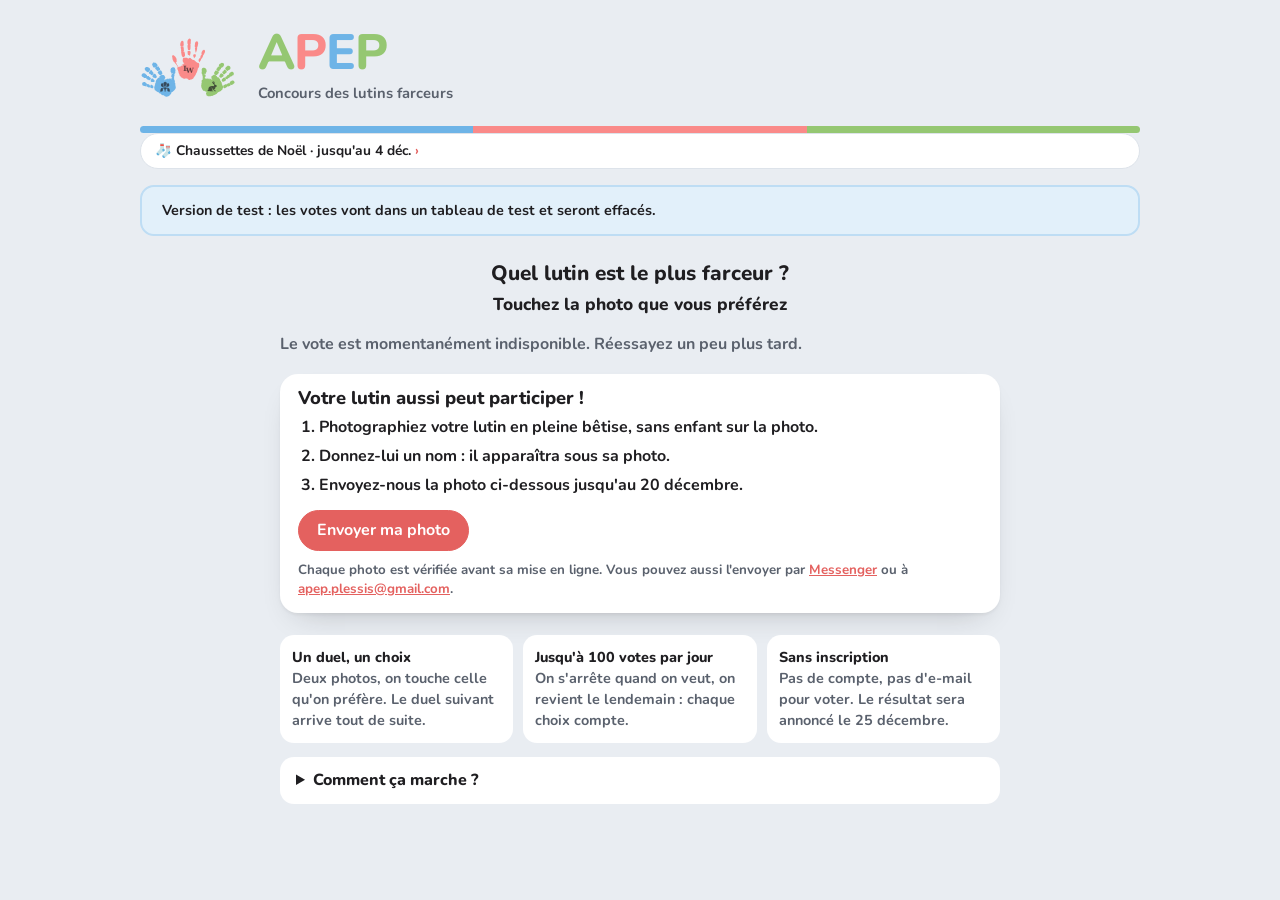
<file: lutins-demo/index.html>
<!doctype html>
<html lang="fr">
<head>
<meta charset="utf-8">
<meta name="robots" content="noindex, nofollow">
<title>Concours des lutins farceurs — APEP</title>
<script>location.replace("../lutins/" + location.hash);</script>
<meta http-equiv="refresh" content="0; url=../lutins/">
</head>
<body><p><a href="../lutins/">Le concours des lutins farceurs a déménagé.</a></p></body>
</html>
</file>
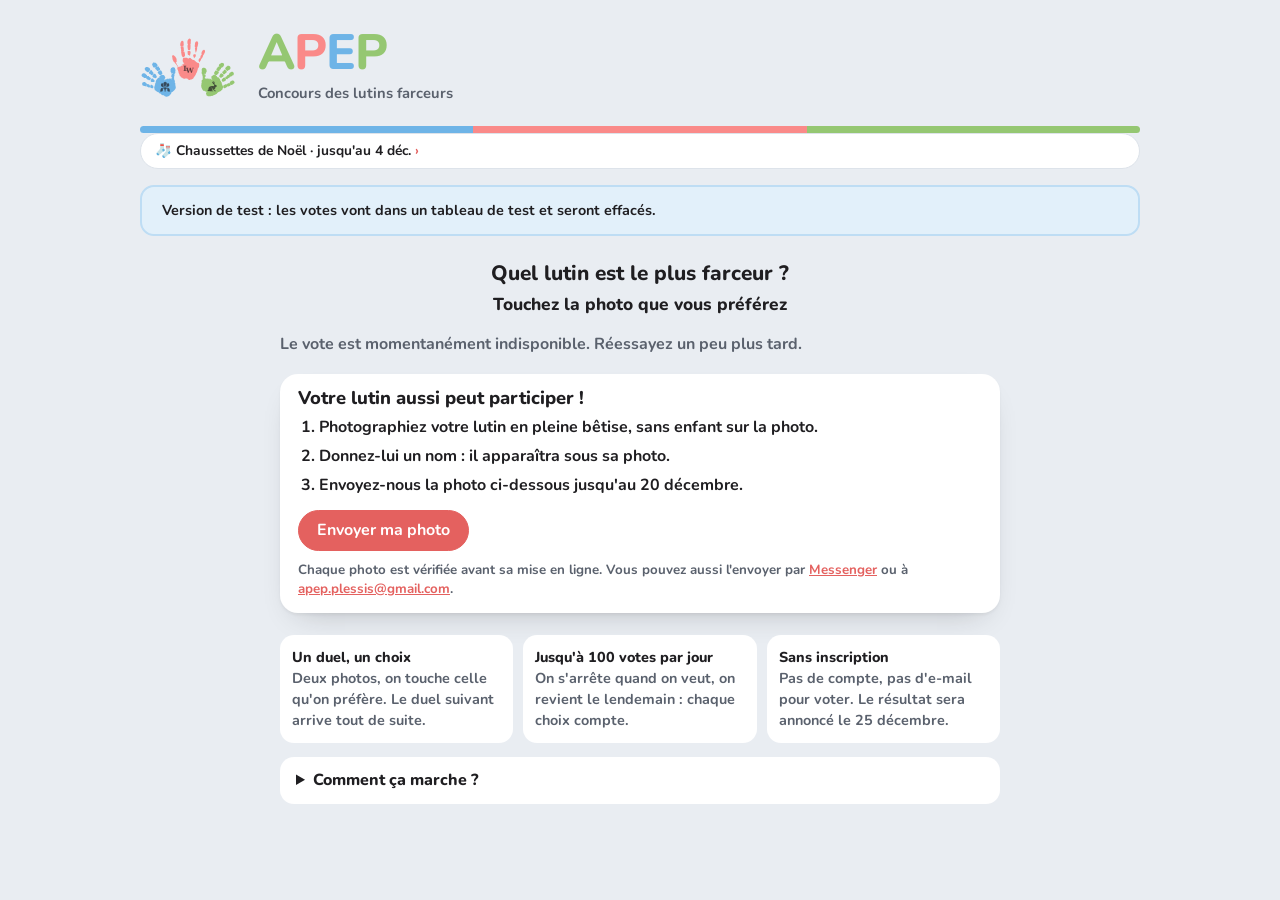
<file: lutins/index.html>
<!doctype html>
<html lang="fr">
<head>
<meta charset="utf-8">
<meta name="viewport" content="width=device-width, initial-scale=1">
<meta name="robots" content="noindex, nofollow">
<title>Concours des lutins farceurs — APEP</title>
<link rel="icon" href="../assets/favicon/favicon.ico" sizes="any">
<link rel="stylesheet" href="../css/app.css">
<style>
.q { text-align: center; font-weight: 800; font-size: 1.3rem; margin: 22px 0 14px; text-wrap: balance; }
.duel { display: grid; grid-template-columns: 1fr auto 1fr; gap: 12px; align-items: center; max-width: 720px; margin: 0 auto; }
.duel[hidden] { display: none; }
.vs { font-weight: 800; color: var(--action); }
.chargement { display: inline-block; width: 1em; height: 1em; margin-right: .5em; vertical-align: -.15em; border-radius: 50%;
  border: 2px solid var(--line); border-top-color: var(--action); animation: tourne .8s linear infinite; }
@keyframes tourne { to { transform: rotate(1turn); } }
.pick { position: relative; display: block; width: 100%; padding: 0; border: 0; border-radius: var(--radius); overflow: hidden;
  background: var(--card); box-shadow: var(--shadow); cursor: pointer; font: inherit; color: inherit; text-align: left;
  transition: transform .18s ease, opacity .25s ease; }
.pick img { display: block; width: 100%; aspect-ratio: 4 / 5; object-fit: cover; }
.pick span { display: block; padding: 9px 12px 11px; font-size: .9rem; line-height: 1.25; min-height: 3.3em; }
.pick:hover { transform: translateY(-3px); }
.pick.win { transform: scale(1.03); }
.pick.win::after { content: "♥"; position: absolute; top: 10px; right: 12px; width: 42px; height: 42px; border-radius: 50%;
  display: grid; place-items: center; background: var(--action); color: #fff; font-size: 1.4rem; }
.pick.lose { opacity: .35; transform: scale(.97); }
.pick:focus-visible, .bar button:focus-visible { outline: 3px solid var(--action); outline-offset: 2px; }
.bar { display: flex; align-items: center; justify-content: space-between; gap: 10px; flex-wrap: wrap; max-width: 720px; margin: 14px auto 0; }
.mine { color: var(--ink-soft); font-variant-numeric: tabular-nums; margin: 0; }
.bar button, .actions button { font: inherit; border-radius: 999px; padding: 8px 14px; cursor: pointer;
  border: 1px solid var(--line); background: var(--card); color: var(--ink); }
.actions input { font: inherit; border-radius: 999px; padding: 8px 14px; border: 1px solid var(--line); background: var(--card); color: var(--ink); }
.actions button.main { background: var(--action); border-color: var(--action); color: #fff; }
.follow { max-width: 720px; margin: 16px auto 0; background: var(--card); border-radius: var(--radius); box-shadow: var(--shadow);
  padding: 14px 16px; text-align: center; }
.follow p { margin: 0 0 8px; }
.follow a { display: inline-block; margin: 4px 6px; color: var(--action); }

.envoi { max-width: 720px; margin: 18px auto 0; background: var(--card); border-radius: var(--radius); box-shadow: var(--shadow); padding: 14px 18px; }
.envoi h2 { margin: 0 0 8px; font-size: 1.15rem; }
.envoi ol { margin: 0; padding-left: 1.3em; }
.envoi li + li { margin-top: 6px; }
.envoi a { color: var(--action); }
.envoi small { display: block; margin-top: 10px; color: var(--ink-soft); }
.depot { display: grid; gap: 10px; margin-top: 12px; }
.depot[hidden] { display: none; }
.envoi .ouvrir { margin-top: 12px; font: inherit; border-radius: 999px; padding: 8px 18px; cursor: pointer;
  border: 1px solid var(--action); background: var(--action); color: #fff; }
.depot button .chargement { border-color: rgba(255, 255, 255, .45); border-top-color: #fff; }
.depot label { display: grid; gap: 4px; font-weight: 700; font-size: .92rem; }
.depot input[type=text], .depot input[type=email], .depot input[type=file], .depot select { font: inherit; font-weight: 400; border-radius: 12px; padding: 8px 12px;
  border: 1px solid var(--line); background: var(--card); color: var(--ink); width: 100%; box-sizing: border-box; }
.depot .case { display: flex; gap: 8px; align-items: flex-start; font-weight: 400; }
.depot .case input { margin-top: .25em; flex: none; }
.depot button { justify-self: start; font: inherit; border-radius: 999px; padding: 8px 18px; cursor: pointer;
  border: 1px solid var(--action); background: var(--action); color: #fff; }
.depot button:disabled { opacity: .6; cursor: wait; }
.depot .piege { position: absolute; left: -9999px; width: 1px; height: 1px; overflow: hidden; }
.enfant { border: 1px solid var(--line); border-radius: 12px; padding: 10px 12px; margin: 0; display: grid; gap: 8px; }
.enfant legend { font-weight: 700; font-size: .92rem; padding: 0 4px; }
.depot button.lien { justify-self: start; background: none; border: 0; padding: 0; color: var(--action); text-decoration: underline; border-radius: 0; }
.depot .aide { margin: 0; font-size: .88rem; color: var(--ink-soft); }
#depot-etat { margin: 0; font-weight: 700; }
#depot-etat.erreur, #ajout-etat.erreur { color: var(--action); }
.merci { margin-top: 12px; border: 2px solid var(--pal); border-radius: 14px; padding: 14px 16px; text-align: center; }
.merci b { display: block; font-size: 1.2rem; margin-bottom: 6px; }
.merci p { margin: 0 0 10px; }
.merci button { font: inherit; border-radius: 999px; padding: 8px 18px; cursor: pointer; border: 1px solid var(--line); background: var(--card); color: var(--ink); }
#depot-etat:empty, #ajout-etat:empty { display: none; }
.howto { max-width: 720px; margin: 22px auto 0; display: grid; grid-template-columns: repeat(3, 1fr); gap: 10px; }
.howto div { background: var(--card); border-radius: 14px; padding: 12px; font-size: .9rem; color: var(--ink-soft); }
.howto b { display: block; color: var(--ink); font-weight: 800; }
.explain { max-width: 720px; margin: 14px auto 0; background: var(--card); border-radius: 14px; padding: 12px 16px; }
.explain summary { cursor: pointer; font-weight: 800; }
.explain ul { margin: 10px 0 2px; padding-left: 1.2em; color: var(--ink-soft); font-size: .92rem; }
.explain li + li { margin-top: 6px; }
.actions { align-items: center; display: flex; gap: 8px; flex-wrap: wrap; margin: 14px 0; }
table { width: 100%; border-collapse: collapse; background: var(--card); border-radius: var(--radius); overflow: hidden; box-shadow: var(--shadow); }
th, td { padding: 8px 10px; text-align: left; font-variant-numeric: tabular-nums; }
th { font-size: .75rem; text-transform: uppercase; letter-spacing: .06em; color: var(--ink-soft); border-bottom: 1px solid var(--line); }
tr + tr td { border-top: 1px solid var(--line-soft); }
td img { width: 44px; height: 55px; object-fit: cover; border-radius: 8px; display: block; }
.num { text-align: right; }
.up { color: var(--pal); } .down { color: var(--action); }
.zone { margin: 22px 0; }
.zone h2 { display: flex; align-items: center; gap: 10px; flex-wrap: wrap; }
.zone h2 button, .carte button { font: inherit; font-size: .9rem; border-radius: 999px; padding: 6px 14px; cursor: pointer;
  border: 1px solid var(--line); background: var(--card); color: var(--ink); }
.attente { display: grid; grid-template-columns: repeat(auto-fill, minmax(240px, 1fr)); gap: 14px; }
.carte { background: var(--card); border-radius: var(--radius); box-shadow: var(--shadow); padding: 12px; display: grid; gap: 8px; align-content: start; }
.carte .vignette { width: 100%; height: 260px; object-fit: contain; background: var(--line-soft); border-radius: 12px; }
.carte input { font: inherit; border-radius: 10px; padding: 6px 10px; border: 1px solid var(--line); background: var(--card); color: var(--ink); width: 100%; box-sizing: border-box; }
.carte small { color: var(--ink-soft); }
.carte .boutons { display: flex; gap: 8px; }
.carte .refus { display: grid; gap: 6px; border-top: 1px solid var(--line-soft); padding-top: 8px; }
.carte select, .carte textarea { font: inherit; border-radius: 10px; padding: 6px 10px; border: 1px solid var(--line); background: var(--card); color: var(--ink); width: 100%; box-sizing: border-box; }
.carte .case { display: flex; gap: 6px; align-items: center; font-weight: 400; }
.carte .case input { width: auto; margin: 0; }
.carte .valider { background: var(--action); border-color: var(--action); color: #fff; }
.ajout { background: var(--card); border-radius: var(--radius); box-shadow: var(--shadow); padding: 14px 18px; max-width: 720px; }
.alertes { background: var(--card); border-left: 4px solid var(--action); border-radius: 14px; padding: 10px 14px; margin: 0 0 14px; }
.alertes ul { margin: 6px 0 0; padding-left: 1.2em; }
@media (max-width: 560px) {
  .duel { grid-template-columns: 1fr 1fr; }
  .vs { display: none; }
  .pick span { font-size: .82rem; }
  .howto { grid-template-columns: 1fr; }
}
@media (prefers-reduced-motion: reduce) { .pick { transition: none; } }
</style>
</head>
<body>
<div class="wrap">

  <header class="masthead">
    <img class="mains" src="../assets/mains/apep.svg" alt="" width="1183" height="756">
    <div>
      <h1><span class="a1">A</span><span class="p1">P</span><span class="e">E</span><span class="p2">P</span></h1>
      <p class="full">Concours des lutins farceurs</p>
    </div>
  </header>

  <div class="ribbon" aria-hidden="true"><i></i><i></i><i></i></div>

  <p class="promo" id="promo" hidden></p>

  <div class="banner">Version de test : les votes vont dans un tableau de test et seront effacés.</div>

  <main>
    <section id="view-voter">
      <p class="q">Quel lutin est le plus farceur ?<br><small>Touchez la photo que vous préférez</small></p>
      <div class="duel" hidden>
        <button type="button" class="pick" id="pick-a"><img alt=""><span></span></button>
        <div class="vs" aria-hidden="true">ou</div>
        <button type="button" class="pick" id="pick-b"><img alt=""><span></span></button>
      </div>
      <div class="bar">
        <p class="mine" id="mine"><span class="chargement" aria-hidden="true"></span>Chargement des photos…</p>
        <button type="button" id="skip" hidden>Je n'arrive pas à choisir</button>
      </div>
      <div class="follow" id="follow" hidden></div>
      <section class="envoi" id="envoi">
        <h2>Votre lutin aussi peut participer !</h2>
        <ol>
          <li>Photographiez votre lutin en pleine bêtise, <b>sans enfant</b> sur la photo.</li>
          <li>Donnez-lui un nom : il apparaîtra sous sa photo.</li>
          <li>Envoyez-nous la photo ci-dessous <b>jusqu'au 20 décembre</b>.</li>
        </ol>
        <button type="button" class="ouvrir" id="depot-ouvrir">Envoyer ma photo</button>
        <form class="depot" id="depot-form" hidden>
          <label>Photo<input type="file" id="depot-photo" accept="image/*" required></label>
          <label>Nom de la photo<input type="text" id="depot-nom" maxlength="60" required></label>
          <p class="aide">Seuls la photo et son nom sont publiés. Le prénom, l'école et la classe de votre enfant, comme votre e-mail, servent uniquement à vérifier que le concours reste réservé aux familles des écoles du Plessis-Belleville et à retrouver le gagnant.</p>
          <div id="enfants"></div>
          <button type="button" class="lien" id="ajout-enfant">+ Ajouter un autre enfant</button>
          <template id="modele-enfant">
            <fieldset class="enfant">
              <legend>Votre enfant</legend>
              <label>Prénom<input type="text" class="prenom" maxlength="40" required></label>
              <label>École<select class="ecole" required>
                <option value="">Choisir…</option><option>Pré au Lièvre</option><option>Les Iris</option><option>Louisette Wattier</option>
              </select></label>
              <label>Classe<select class="niveau" required disabled><option value="">Choisir d'abord l'école</option></select></label>
              <button type="button" class="lien retirer" hidden>Retirer cet enfant</button>
            </fieldset>
          </template>
          <label>Votre e-mail, pour vous confirmer la réception<input type="email" id="depot-email" autocomplete="email" required></label>
          <label class="piege" aria-hidden="true">Site<input type="text" id="depot-piege" tabindex="-1" autocomplete="off"></label>
          <label class="case"><input type="checkbox" id="depot-accord" required>J'accepte que cette photo soit publiée sur ce site et sur les pages Facebook et Instagram de l'APEP.</label>
          <button type="submit" id="depot-bouton">Envoyer ma photo</button>
          <p id="depot-etat" role="status"></p>
        </form>
        <div class="merci" id="depot-merci" hidden tabindex="-1">
          <b>✓ Photo bien reçue !</b>
          <p>Merci ! Nous la vérifions avant de la mettre en ligne. Un e-mail de confirmation part à <span id="depot-adresse"></span>.</p>
          <button type="button" id="depot-autre">Envoyer une autre photo</button>
        </div>
        <small>Chaque photo est vérifiée avant sa mise en ligne. Vous pouvez aussi l'envoyer par <a href="https://m.me/61593023807080">Messenger</a> ou à <a href="mailto:apep.plessis@gmail.com?subject=Concours%20des%20lutins">apep.plessis@gmail.com</a>.</small>
      </section>
      <div class="howto">
        <div><b>Un duel, un choix</b>Deux photos, on touche celle qu'on préfère. Le duel suivant arrive tout de suite.</div>
        <div><b>Jusqu'à 100 votes par jour</b>On s'arrête quand on veut, on revient le lendemain : chaque choix compte.</div>
        <div><b>Sans inscription</b>Pas de compte, pas d'e-mail pour voter. Le résultat sera annoncé le 25 décembre.</div>
      </div>
      <details class="explain">
        <summary>Comment ça marche ?</summary>
        <ul>
          <li>À chaque duel, deux photos de lutins : vous touchez celle que vous préférez.</li>
          <li>La photo choisie gagne des points, et l'autre en perd. Battre une photo déjà bien classée rapporte beaucoup ; battre une photo mal classée, très peu.</li>
          <li>Toutes les photos passent souvent, même celles déposées tard : une photo qui a peu joué sort plus souvent que les autres.</li>
          <li>Une photo que vous venez de voir ne revient pas dans vos deux duels suivants.</li>
          <li>Chaque appareil peut voter 100 fois par jour, pour que chaque famille pèse autant.</li>
          <li>Le classement reste secret jusqu'au résultat, le 25 décembre.</li>
          <li>Aucune donnée personnelle n'est demandée : votre téléphone garde seulement un numéro anonyme, pour compter vos votes.</li>
        </ul>
      </details>
    </section>

    <section id="view-coulisses" hidden>
      <h2>Coulisses</h2>
      <form class="actions" id="cle-form">
        <input type="password" id="cle" placeholder="Clé des coulisses" autocomplete="current-password" required>
        <button type="submit" class="main">Afficher</button>
        <a href="#">Retour au vote</a>
      </form>
      <section class="zone" id="zone-attente" hidden>
        <h2>Photos à valider <button type="button" id="attente-maj">Actualiser</button></h2>
        <p id="attente-etat"></p>
        <div class="attente" id="attente"></div>
      </section>
      <section class="zone" id="zone-ajout" hidden>
        <h2>Ajouter une photo reçue par Messenger ou par mail</h2>
        <form class="depot ajout" id="ajout-form">
          <label>Photo<input type="file" id="ajout-photo" accept="image/*" required></label>
          <label>Nom de la photo<input type="text" id="ajout-nom" maxlength="60" required></label>
          <div id="ajout-enfants"></div>
          <button type="button" class="lien" id="ajout-plus">+ Ajouter un autre enfant</button>
          <label>Reçue par<select id="ajout-canal"><option>Messenger</option><option value="mail">Mail</option></select></label>
          <label>E-mail du parent (facultatif)<input type="email" id="ajout-email"></label>
          <button type="submit" id="ajout-bouton">Mettre en ligne</button>
          <p id="ajout-etat" role="status"></p>
        </form>
      </section>
      <h2 id="titre-classement" hidden>Classement</h2>
      <p id="totaux"></p>
      <div class="alertes" id="alertes" hidden><b>Évolutions anormales aujourd'hui</b><ul id="alertes-liste"></ul></div>
      <table hidden id="table">
        <thead><tr><th>#</th><th></th><th>Photo</th><th class="num">Duels</th><th class="num">Points</th><th class="num">Aujourd'hui</th><th class="num">Habituel</th></tr></thead>
        <tbody id="rows"></tbody>
      </table>
    </section>
  </main>

</div>

<script type="module">
import { promosActives, lignePromo } from "../js/promos.js";

const API = "https://script.google.com/macros/s/AKfycbxUkATP8k3pFilHGCCsqRspuAwKN_lH0t2bJkhBGhqufyYD6cCocR0aj67V3Cq-KZT-/exec";
const FOLLOW_AFTER = 5;
const FIN_DEPOTS = new Date("2026-12-21T00:00:00+01:00");
const FACEBOOK = "https://www.facebook.com/people/APEP-Association-des-Parents-d%C3%89l%C3%A8ve-du-Plessis-Belleville/61593023807080/";
const ENCARTS = [
  { texte: "Merci pour vos votes ! Toutes les photos sont aussi sur nos réseaux.",
    liens: [["Suivre la page Facebook", FACEBOOK], ["Suivre le compte Instagram", "https://www.instagram.com/apep.plessis/"]] },
  { texte: "Toute la vie des trois écoles (réunions, vacances, photos de classe, temps forts) est dans l'agenda de l'APEP, à ajouter à son téléphone.",
    liens: [["Ouvrir l'agenda", "../"]] },
  ...promosActives().map(p => ({ texte: p.texte, liens: [[p.action, p.lien]] })),
];
lignePromo(document.getElementById("promo"));

const $ = id => document.getElementById(id);
const store = {
  get(k) { try { return localStorage.getItem(k); } catch (e) { return null; } },
  set(k, v) { try { localStorage.setItem(k, v); } catch (e) {} },
};
const vid = store.get("lutins-vid") || crypto.randomUUID();
store.set("lutins-vid", vid);
let mine = Number(store.get("lutins-mine")) || 0;

const image = id => `photos/${encodeURIComponent(id)}.webp`;
const pa = $("pick-a"), pb = $("pick-b");
const absentes = new Set();
const absente = id => { absentes.add(id); };
[pa, pb].forEach(btn => btn.querySelector("img").addEventListener("error", e => {
  absente(e.target.dataset.id);
  if (!busy) next();
}));
let current = null, queue = [], shown = [], restant = null, waiting = true, busy = true, seq = 0, applied = 0, sent = 0;

function message(texte) {
  $("view-voter").querySelector(".duel").hidden = true;
  $("skip").hidden = true;
  $("mine").textContent = texte;
}
const failed = () => message("Le vote est momentanément indisponible. Réessayez un peu plus tard.");
function fill(btn, ph) {
  const img = btn.querySelector("img");
  img.dataset.id = ph.id; img.src = image(ph.id); img.alt = ph.titre;
  btn.querySelector("span").textContent = ph.titre;
  btn.classList.remove("win", "lose");
}
function counter() {
  $("mine").innerHTML = (mine === 0 ? "Aucun vote pour l'instant" : `Vous avez voté <b>${mine}</b> fois. Merci !`)
    + (restant !== null && restant <= 10 ? ` Encore ${restant} aujourd'hui.` : "");
  $("follow").hidden = mine < FOLLOW_AFTER;
  if (mine >= FOLLOW_AFTER) encart(ENCARTS[(Math.floor(mine / FOLLOW_AFTER) - 1) % ENCARTS.length]);
}
let encartAffiche = null;
function encart(e) {
  if (e === encartAffiche) return;
  encartAffiche = e;
  const p = document.createElement("p");
  p.textContent = e.texte;
  $("follow").replaceChildren(p, ...e.liens.map(([texte, href]) => Object.assign(document.createElement("a"),
    { textContent: texte, href, ...(href.startsWith("http") ? { target: "_blank", rel: "noopener" } : {}) })));
}
const ids = d => d ? d.paire.map(p => p.id) : [];

function next() {
  if (restant === 0) return message("Vous avez voté autant qu'on peut aujourd'hui. Merci ! Revenez demain.");
  const avant = queue.length;
  queue = queue.filter(d => !ids(d).some(id => absentes.has(id)));
  if (!queue.length) {
    waiting = true; busy = true;
    if (avant) request({ vid, exclure: [...absentes].concat(shown).join(",") });
    return;
  }
  waiting = false;
  current = queue.shift();
  shown = ids(current).concat(shown).slice(0, 4);
  fill(pa, current.paire[0]); fill(pb, current.paire[1]);
  $("view-voter").querySelector(".duel").hidden = false;
  $("skip").hidden = false;
  counter();
  busy = false;
}
function refill(r, n, envoyes) {
  if (n < applied) return;
  applied = n;
  if (r.ferme) return message(r.ferme === "avant"
    ? "Le vote ouvrira dès que les premières photos de lutins seront en ligne. Revenez bientôt !"
    : "Le vote est terminé. Merci pour votre participation ! Résultat le 25 décembre.");
  if (!r.duels && r.restant !== 0) { if (waiting) failed(); return; }
  restant = Math.max(0, r.restant - (sent - envoyes));
  const fresh = (r.duels || []).filter(d => !ids(d).some(id => shown.includes(id)));
  queue = (fresh.length ? fresh : (r.duels || [])).slice(0, restant);
  queue.forEach(d => d.paire.forEach(p => { Object.assign(new Image(), { onerror: () => absente(p.id) }).src = image(p.id); }));
  if (waiting) next();
}
async function call(params, body) {
  const url = API + "?" + new URLSearchParams(params);
  const res = await fetch(url, body ? { method: "POST", body: JSON.stringify(body), keepalive: true } : {});
  return res.json();
}
function request(params, body) {
  const n = ++seq, envoyes = sent;
  return call(params, body).then(r => refill(r, n, envoyes), () => { if (waiting) failed(); });
}
const pause = ms => new Promise(r => setTimeout(r, ms));

async function choose(i) {
  if (busy) return; busy = true;
  const [win, lose] = i === 0 ? [pa, pb] : [pb, pa];
  win.classList.add("win"); lose.classList.add("lose");
  const voted = current;
  const exclure = ids(queue[0]).concat(ids(voted), shown).join(",");
  const n = ++seq, envoyes = ++sent;
  call({}, { jeton: voted.jeton, gagnante: voted.paire[i].id, exclure })
    .then(r => r.erreur ? request({ vid, exclure }) : refill(r, n, envoyes), () => { if (waiting) failed(); });
  mine++; store.set("lutins-mine", mine);
  if (restant) restant--;
  await pause(matchMedia("(prefers-reduced-motion: reduce)").matches ? 150 : 450);
  next();
}
pa.addEventListener("click", () => choose(0));
pb.addEventListener("click", () => choose(1));
$("skip").addEventListener("click", () => {
  if (busy) return;
  const exclure = ids(queue[0]).concat(shown).join(",");
  next();
  if (queue.length < 1) request({ vid, exclure });
});

$("cle-form").addEventListener("submit", async ev => {
  ev.preventDefault();
  try {
    const r = await call({ action: "classement", cle: $("cle").value });
    if (r.erreur) { $("totaux").textContent = "Clé refusée."; $("table").hidden = true; return; }
    if (cle !== $("cle").value) { cle = $("cle").value; ouvrirCoulisses(); }
    $("totaux").textContent = `${r.votes} votes au total, dont ${r.aujourdhui} aujourd'hui.`;
    const pct = x => `${Math.round(100 * x)} %`;
    const jourTxt = ph => ph.jour.n ? `${ph.jour.v}/${ph.jour.n} (${pct(ph.jour.v / ph.jour.n)})` : "—";
    const alertes = r.photos.filter(ph => ph.alerte);
    $("alertes").hidden = !alertes.length;
    $("alertes-liste").replaceChildren(...alertes.map(ph => Object.assign(document.createElement("li"),
      { textContent: `${ph.titre} ${ph.ecart > 0 ? "monte" : "descend"} : ${jourTxt(ph)}, habituel ${pct(ph.habituel)}` })));
    $("rows").innerHTML = r.photos.map((ph, i) => `<tr><td>${i + 1}</td><td><img data-id="${ph.id}" src="${image(ph.id)}" alt=""></td>
      <td></td><td class="num">${ph.duels}</td><td class="num">${Math.round(ph.points)}</td>
      <td class="num${ph.alerte ? (ph.ecart > 0 ? " up" : " down") : ""}">${jourTxt(ph)}${ph.alerte ? " ⚠" : ""}</td><td class="num">${pct(ph.habituel)}</td></tr>`).join("");
    [...$("rows").rows].forEach((tr, i) => tr.cells[2].textContent = r.photos[i].nom || r.photos[i].titre);
    $("table").hidden = false;
  } catch (e) { $("totaux").textContent = "Classement indisponible."; }
});

const COTE_MAX = 1280;
const TAILLE_MAX = 20 * 1024 * 1024;
const base64 = blob => new Promise((ok, ko) => Object.assign(new FileReader(),
  { onload: ev => ok(ev.target.result.slice(ev.target.result.indexOf(",") + 1)), onerror: ko }).readAsDataURL(blob));
async function preparer(fichier) {
  let bmp;
  try { bmp = await createImageBitmap(fichier); } catch (e) {
    if (fichier.size > TAILLE_MAX) throw new Error("taille");
    return { data: await base64(fichier) };
  }
  const k = Math.min(1, COTE_MAX / Math.max(bmp.width, bmp.height));
  const c = Object.assign(document.createElement("canvas"), { width: Math.round(bmp.width * k), height: Math.round(bmp.height * k) });
  c.getContext("2d").drawImage(bmp, 0, 0, c.width, c.height);
  const url = c.toDataURL("image/jpeg", 0.8);
  return { data: url.slice(url.indexOf(",") + 1) };
}
const ERREURS_DEPOT = {
  ferme: "Les dépôts sont terminés depuis le 20 décembre.",
  quota: "Trop d'envois aujourd'hui : envoyez-nous la photo par Messenger ou par e-mail.",
  limite: "Vous avez déjà envoyé 3 photos aujourd'hui. Pour en envoyer d'autres, écrivez-nous par Messenger ou par e-mail.",
  photo: "Ce fichier n'est pas une photo. Formats acceptés : JPEG, PNG, HEIC, WebP, TIFF, GIF, BMP, AVIF.",
  taille: "Cette photo est trop lourde (20 Mo maximum).",
  nom: "Donnez un nom à la photo.",
  prenom: "Indiquez le prénom de chaque enfant.",
  ecole: "Choisissez l'école de chaque enfant.",
  niveau: "Choisissez la classe de chaque enfant.",
  email: "Cette adresse e-mail ne semble pas valide.",
  accord: "Cochez la case pour accepter la publication de la photo.",
};
const ENFANTS_MAX = 5;
const MATERNELLE = ["Petite section", "Moyenne section", "Grande section"];
const NIVEAUX = { "Pré au Lièvre": MATERNELLE, "Les Iris": MATERNELLE, "Louisette Wattier": ["CP", "CE1", "CE2", "CM1", "CM2"] };
function blocEnfants(conteneur, plus, titreSeul) {
  const numeroter = () => {
    const tous = [...conteneur.children];
    tous.forEach((e, i) => {
      e.querySelector("legend").textContent = tous.length > 1 ? `Enfant ${i + 1}` : titreSeul;
      e.querySelector(".retirer").hidden = tous.length < 2;
    });
    plus.hidden = tous.length >= ENFANTS_MAX;
  };
  const ajouter = () => {
    conteneur.append($("modele-enfant").content.firstElementChild.cloneNode(true));
    numeroter();
  };
  conteneur.addEventListener("change", ev => {
    if (!ev.target.classList.contains("ecole")) return;
    const niveau = ev.target.closest(".enfant").querySelector(".niveau");
    const liste = NIVEAUX[ev.target.value];
    niveau.disabled = !liste;
    niveau.replaceChildren(new Option(liste ? "Choisir…" : "Choisir d'abord l'école", ""), ...(liste || []).map(n => new Option(n)));
  });
  conteneur.addEventListener("click", ev => {
    if (!ev.target.classList.contains("retirer")) return;
    ev.target.closest(".enfant").remove();
    numeroter();
  });
  plus.addEventListener("click", ajouter);
  ajouter();
  return {
    valeurs: () => [...conteneur.children].map(f => ({
      prenom: f.querySelector(".prenom").value, ecole: f.querySelector(".ecole").value, niveau: f.querySelector(".niveau").value })),
    vider: () => { conteneur.replaceChildren(); ajouter(); },
  };
}
const enfantsPublic = blocEnfants($("enfants"), $("ajout-enfant"), "Votre enfant");
$("depot-form").addEventListener("submit", async ev => {
  ev.preventDefault();
  const etat = $("depot-etat"), bouton = $("depot-bouton");
  bouton.disabled = true;
  bouton.innerHTML = '<span class="chargement" aria-hidden="true"></span>Envoi en cours…';
  etat.className = "";
  etat.textContent = "Ça peut prendre une dizaine de secondes : gardez la page ouverte.";
  try {
    const photo = await preparer($("depot-photo").files[0]);
    const res = await fetch(API, { method: "POST", body: JSON.stringify({
      action: "depot", vid, nom: $("depot-nom").value,
      enfants: enfantsPublic.valeurs(), email: $("depot-email").value,
      accord: $("depot-accord").checked, piege: $("depot-piege").value, ...photo }) });
    const r = await res.json();
    if (r.erreur) throw new Error(r.erreur);
    $("depot-adresse").textContent = $("depot-email").value;
    $("depot-form").reset();
    enfantsPublic.vider();
    etat.textContent = "";
    $("depot-form").hidden = true;
    $("depot-merci").hidden = false;
    $("depot-merci").scrollIntoView({ block: "center", behavior: "smooth" });
    $("depot-merci").focus({ preventScroll: true });
  } catch (e) {
    etat.className = "erreur";
    etat.textContent = ERREURS_DEPOT[e.message] || "L'envoi n'a pas marché. Réessayez, ou envoyez-nous la photo par Messenger ou par e-mail.";
  } finally {
    bouton.disabled = false;
    bouton.textContent = "Envoyer ma photo";
  }
});
$("depot-ouvrir").addEventListener("click", () => {
  $("depot-ouvrir").hidden = true;
  $("depot-form").hidden = false;
  $("depot-photo").focus();
});
$("depot-autre").addEventListener("click", () => {
  $("depot-merci").hidden = true;
  $("depot-form").hidden = false;
  $("depot-form").scrollIntoView({ block: "start", behavior: "smooth" });
});

let cle = null;
const admin = body => fetch(API, { method: "POST", body: JSON.stringify({ cle, ...body }) }).then(r => r.json());
let enfantsAjout = null;
const RAISONS = [
  "un enfant apparaît sur la photo.",
  "on ne voit pas de lutin sur la photo.",
  "la photo est trop floue ou trop sombre.",
  "un nom de famille apparaît sur la photo.",
];
function ouvrirCoulisses() {
  $("zone-attente").hidden = $("zone-ajout").hidden = $("titre-classement").hidden = false;
  if (!enfantsAjout) enfantsAjout = blocEnfants($("ajout-enfants"), $("ajout-plus"), "Enfant");
  chargerAttente();
}
async function chargerAttente() {
  $("attente-etat").textContent = "Chargement…";
  $("attente").replaceChildren();
  try {
    const r = await admin({ action: "attente" });
    if (r.erreur) throw new Error(r.erreur);
    $("attente-etat").textContent = r.photos.length ? `${r.photos.length} photo(s) en attente.` : "Aucune photo en attente.";
    for (const ph of r.photos) $("attente").append(carte(ph));
  } catch (e) { $("attente-etat").textContent = "Liste indisponible. Réessayez."; }
}
function carte(ph) {
  const c = document.createElement("div");
  c.className = "carte";
  c.innerHTML = `<img class="vignette" alt=""><small class="code"></small><label>Nom affiché<input type="text" maxlength="60"></label>
    <small class="infos"></small><div class="boutons"><button type="button" class="valider">Valider</button><button type="button" class="refuser">Refuser</button></div>
    <div class="refus" hidden>
      <label>Raison<select class="raison">${RAISONS.map(r => `<option>${r}</option>`).join("")}<option value="">Autre (à écrire ci-dessous)</option></select></label>
      <textarea class="precision" rows="2" maxlength="250" placeholder="Précision (facultatif)"></textarea>
      <label class="case"><input type="checkbox" class="prevenir">Prévenir le parent par e-mail</label>
      <div class="boutons"><button type="button" class="confirmer">Confirmer le refus</button><button type="button" class="annuler">Annuler</button></div>
    </div><small class="etat"></small>`;
  c.querySelector(".code").textContent = (ph.code ? `[${ph.code}] ` : "") + "reçue le " + new Date(ph.recue).toLocaleString("fr-FR", { dateStyle: "short", timeStyle: "short" });
  c.querySelector("input").value = ph.titre;
  c.querySelector(".infos").textContent = [ph.enfants, ph.email].filter(Boolean).join(" · ") || "Déposée à la main dans le dossier";
  admin({ action: "apercu", id: ph.id }).then(r => { if (r.data) c.querySelector("img").src = `data:${r.type};base64,${r.data}`; });
  const etat = c.querySelector(".etat");
  const agir = async (action, extra) => {
    c.querySelectorAll("button").forEach(b => { b.disabled = true; });
    etat.textContent = "En cours…";
    try {
      const r = await admin({ action, id: ph.id, ...extra });
      if (r.erreur) throw new Error(r.erreur);
      etat.textContent = action === "valider" ? "Validée : en ligne à la prochaine copie (dans l'heure)."
        : "Refusée : mise à la corbeille du Drive" + (extra.prevenir ? ", parent prévenu." : ".");
      setTimeout(() => c.remove(), 2500);
    } catch (e) {
      etat.textContent = { nom: "Donnez un nom à la photo.", absente: "Photo déjà traitée ou déplacée.",
        raison: "Choisissez ou écrivez une raison.", "sans-email": "Pas d'e-mail connu pour ce dépôt." }[e.message] || "Échec. Réessayez.";
      c.querySelectorAll("button").forEach(b => { b.disabled = false; });
    }
  };
  c.querySelector(".valider").addEventListener("click", () => agir("valider", { nom: c.querySelector("input").value }));
  const refus = c.querySelector(".refus"), prevenir = c.querySelector(".prevenir");
  prevenir.checked = Boolean(ph.email);
  prevenir.disabled = !ph.email;
  c.querySelector(".refuser").addEventListener("click", () => { refus.hidden = false; });
  c.querySelector(".annuler").addEventListener("click", () => { refus.hidden = true; });
  c.querySelector(".confirmer").addEventListener("click", () => {
    const raison = [c.querySelector(".raison").value, c.querySelector(".precision").value.trim()].filter(Boolean).join(" ");
    if (prevenir.checked && !raison) { etat.textContent = "Choisissez ou écrivez une raison."; return; }
    agir("refuser", { prevenir: prevenir.checked, raison });
  });
  return c;
}
$("attente-maj").addEventListener("click", chargerAttente);
$("ajout-form").addEventListener("submit", async ev => {
  ev.preventDefault();
  const etat = $("ajout-etat"), bouton = $("ajout-bouton");
  bouton.disabled = true;
  etat.className = "";
  etat.textContent = "Envoi en cours…";
  try {
    const photo = await preparer($("ajout-photo").files[0]);
    const r = await admin({ action: "ajouter", nom: $("ajout-nom").value, enfants: enfantsAjout.valeurs(),
      canal: $("ajout-canal").value, email: $("ajout-email").value, ...photo });
    if (r.erreur) throw new Error(r.erreur);
    $("ajout-form").reset();
    enfantsAjout.vider();
    etat.textContent = `Mise en ligne avec le code ${r.code} : visible à la prochaine copie (dans l'heure).`;
  } catch (e) {
    etat.className = "erreur";
    etat.textContent = ERREURS_DEPOT[e.message] || (e.message === "cle" ? "Clé refusée." : "L'envoi n'a pas marché. Réessayez.");
  } finally {
    bouton.disabled = false;
  }
});

function route() {
  const coulisses = location.hash === "#coulisses";
  $("view-voter").hidden = coulisses;
  $("view-coulisses").hidden = !coulisses;
}
addEventListener("hashchange", route);
route();
$("envoi").hidden = Date.now() >= FIN_DEPOTS;
if (!API) failed();
else request({ vid });
</script>
</body>
</html>
</file>
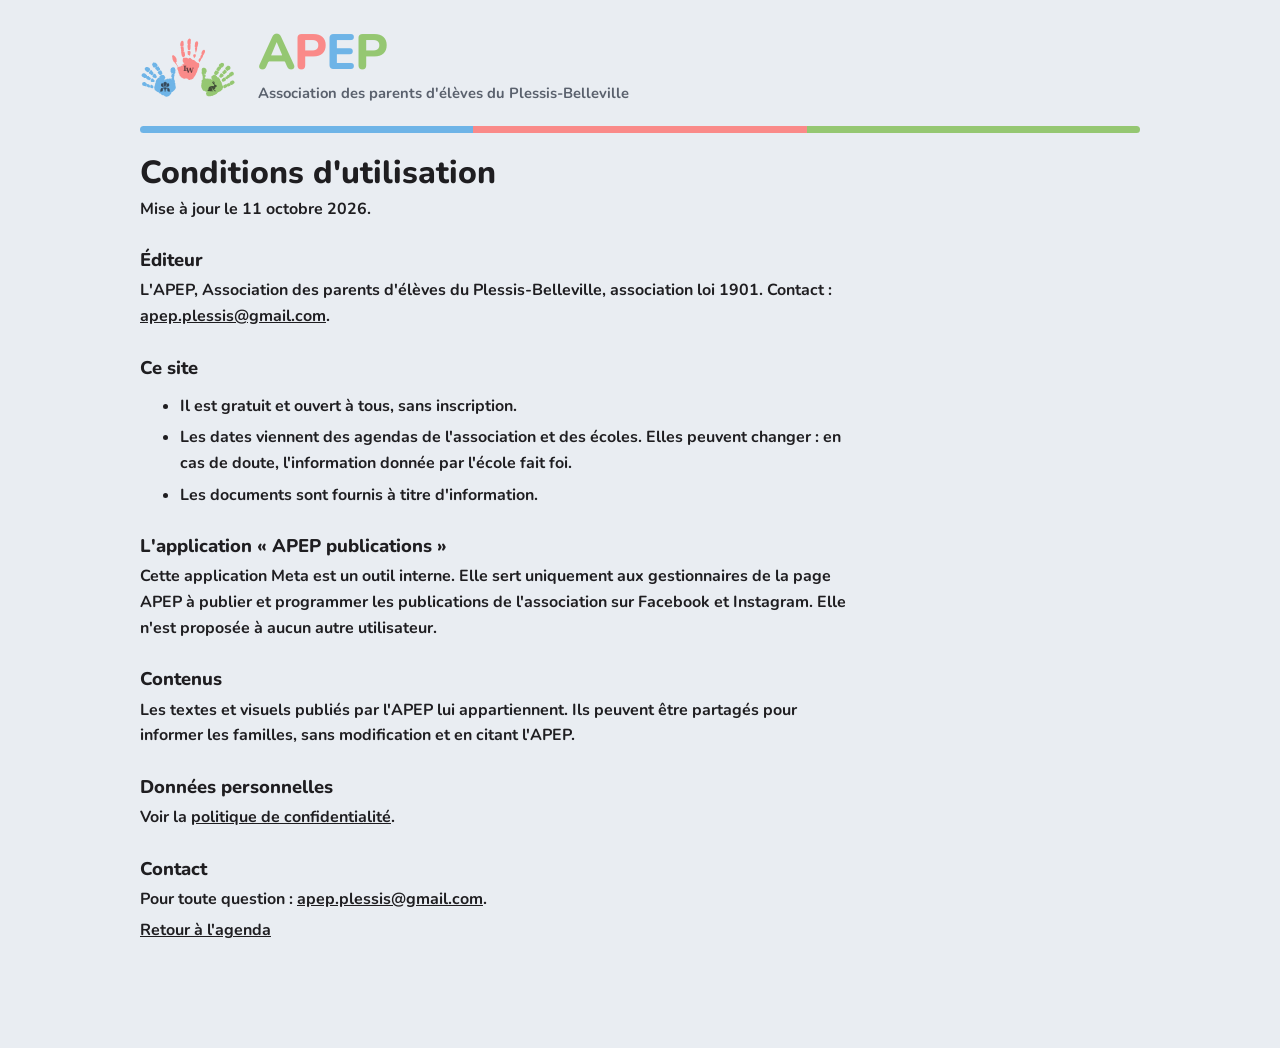
<file: conditions.html>
<!doctype html>
<html lang="fr">
<head>
<meta charset="utf-8">
<meta name="viewport" content="width=device-width, initial-scale=1">
<title>Conditions d’utilisation — APEP</title>
<meta name="description" content="Conditions d'utilisation du site et de l'application de publication de l'APEP.">
<meta name="theme-color" content="#6eb4e7">
<link rel="icon" href="assets/favicon/favicon.ico" sizes="any">
<link rel="icon" href="assets/favicon/favicon-256.png" type="image/png">
<link rel="stylesheet" href="css/app.css">
<style>
  .texte { max-width: 72ch; margin: 22px 0 40px; line-height: 1.6; }
  .texte h2 { margin: 28px 0 8px; font-size: 1.15rem; }
  .texte p, .texte li { margin: 6px 0; }
</style>
</head>
<body>
<div class="wrap">

  <header class="masthead">
    <img class="mains" src="assets/mains/apep.svg" alt="" width="1183" height="756">
    <div>
      <h1><span class="a1">A</span><span class="p1">P</span><span class="e">E</span><span class="p2">P</span></h1>
      <p class="full">Association des parents d'élèves du Plessis-Belleville</p>
    </div>
  </header>

  <div class="ribbon" aria-hidden="true"><i></i><i></i><i></i></div>

  <main class="texte">
    <h1>Conditions d'utilisation</h1>
    <p>Mise à jour le 11 octobre 2026.</p>

    <h2>Éditeur</h2>
    <p>L'APEP, Association des parents d'élèves du Plessis-Belleville, association loi 1901.
      Contact : <a href="mailto:apep.plessis@gmail.com">apep.plessis@gmail.com</a>.</p>

    <h2>Ce site</h2>
    <ul>
      <li>Il est gratuit et ouvert à tous, sans inscription.</li>
      <li>Les dates viennent des agendas de l'association et des écoles. Elles peuvent changer :
        en cas de doute, l'information donnée par l'école fait foi.</li>
      <li>Les documents sont fournis à titre d'information.</li>
    </ul>

    <h2>L'application « APEP publications »</h2>
    <p>Cette application Meta est un outil interne. Elle sert uniquement aux gestionnaires de la page
      APEP à publier et programmer les publications de l'association sur Facebook et Instagram.
      Elle n'est proposée à aucun autre utilisateur.</p>

    <h2>Contenus</h2>
    <p>Les textes et visuels publiés par l'APEP lui appartiennent. Ils peuvent être partagés pour
      informer les familles, sans modification et en citant l'APEP.</p>

    <h2>Données personnelles</h2>
    <p>Voir la <a href="confidentialite.html">politique de confidentialité</a>.</p>

    <h2>Contact</h2>
    <p>Pour toute question : <a href="mailto:apep.plessis@gmail.com">apep.plessis@gmail.com</a>.</p>

    <p><a href="./">Retour à l'agenda</a></p>
  </main>

</div>
</body>
</html>
</file>
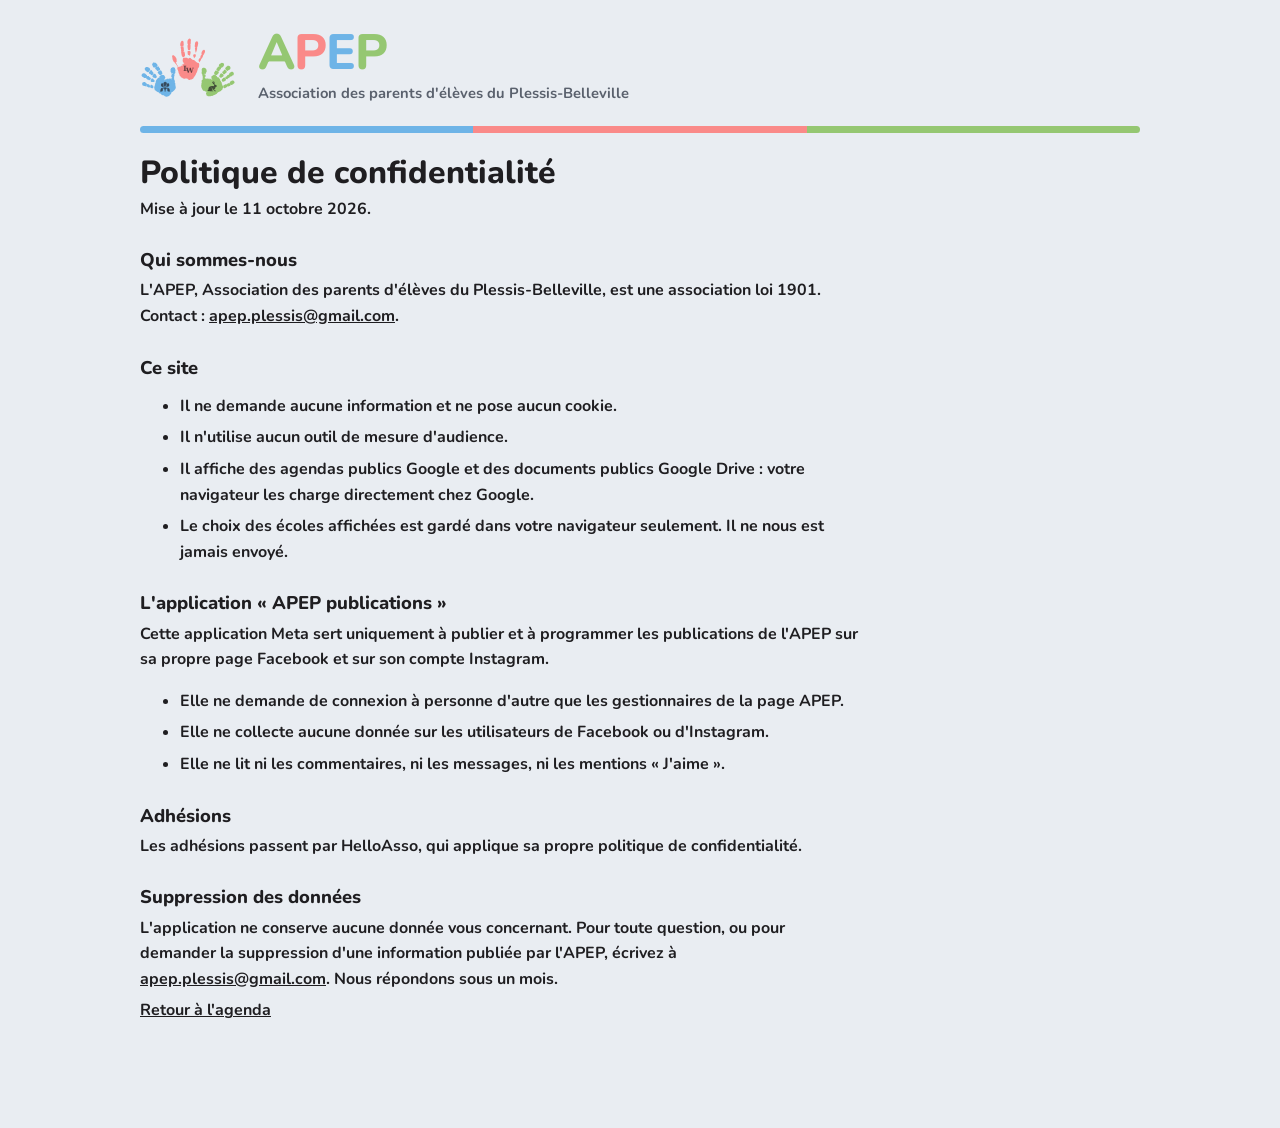
<file: confidentialite.html>
<!doctype html>
<html lang="fr">
<head>
<meta charset="utf-8">
<meta name="viewport" content="width=device-width, initial-scale=1">
<title>Confidentialité — APEP</title>
<meta name="description" content="Politique de confidentialité de l'APEP : le site et l'application de publication.">
<meta name="theme-color" content="#6eb4e7">
<link rel="icon" href="assets/favicon/favicon.ico" sizes="any">
<link rel="icon" href="assets/favicon/favicon-256.png" type="image/png">
<link rel="stylesheet" href="css/app.css">
<style>
  .texte { max-width: 72ch; margin: 22px 0 40px; line-height: 1.6; }
  .texte h2 { margin: 28px 0 8px; font-size: 1.15rem; }
  .texte p, .texte li { margin: 6px 0; }
</style>
</head>
<body>
<div class="wrap">

  <header class="masthead">
    <img class="mains" src="assets/mains/apep.svg" alt="" width="1183" height="756">
    <div>
      <h1><span class="a1">A</span><span class="p1">P</span><span class="e">E</span><span class="p2">P</span></h1>
      <p class="full">Association des parents d'élèves du Plessis-Belleville</p>
    </div>
  </header>

  <div class="ribbon" aria-hidden="true"><i></i><i></i><i></i></div>

  <main class="texte">
    <h1>Politique de confidentialité</h1>
    <p>Mise à jour le 11 octobre 2026.</p>

    <h2>Qui sommes-nous</h2>
    <p>L'APEP, Association des parents d'élèves du Plessis-Belleville, est une association loi 1901.
      Contact : <a href="mailto:apep.plessis@gmail.com">apep.plessis@gmail.com</a>.</p>

    <h2>Ce site</h2>
    <ul>
      <li>Il ne demande aucune information et ne pose aucun cookie.</li>
      <li>Il n'utilise aucun outil de mesure d'audience.</li>
      <li>Il affiche des agendas publics Google et des documents publics Google Drive : votre navigateur
        les charge directement chez Google.</li>
      <li>Le choix des écoles affichées est gardé dans votre navigateur seulement. Il ne nous est jamais
        envoyé.</li>
    </ul>

    <h2>L'application « APEP publications »</h2>
    <p>Cette application Meta sert uniquement à publier et à programmer les publications de l'APEP sur
      sa propre page Facebook et sur son compte Instagram.</p>
    <ul>
      <li>Elle ne demande de connexion à personne d'autre que les gestionnaires de la page APEP.</li>
      <li>Elle ne collecte aucune donnée sur les utilisateurs de Facebook ou d'Instagram.</li>
      <li>Elle ne lit ni les commentaires, ni les messages, ni les mentions « J'aime ».</li>
    </ul>

    <h2>Adhésions</h2>
    <p>Les adhésions passent par HelloAsso, qui applique sa propre politique de confidentialité.</p>

    <h2 id="suppression">Suppression des données</h2>
    <p>L'application ne conserve aucune donnée vous concernant. Pour toute question, ou pour demander la
      suppression d'une information publiée par l'APEP, écrivez à
      <a href="mailto:apep.plessis@gmail.com">apep.plessis@gmail.com</a>. Nous répondons sous un mois.</p>

    <p><a href="./">Retour à l'agenda</a></p>
  </main>

</div>
</body>
</html>
</file>
<file: css/app.css>
@import url('https://fonts.googleapis.com/css2?family=Nunito:wght@700;800&display=swap');

:root {
  color-scheme: light;

  --iris: #6eb4e7;
  --pal: #95c772;
  --lw: #fa8a89;
  --vacances: #f2b441;
  --apep: #1f1e21;

  --action: #e4615f;
  --ink: #1f1e21;
  --ink-soft: #5a616d;
  --ink-faint: #9c99a2;
  --page: #e9edf2;
  --card: #ffffff;
  --line: #dde3ea;
  --line-soft: #e9edf2;
  --shadow: 0 2px 3px rgb(31 30 33 / 5%), 0 14px 30px -18px rgb(31 30 33 / 30%);

  --radius: 18px;
  --gutter: clamp(16px, 4vw, 32px);
}

@media (prefers-color-scheme: dark) {
  :root {
    color-scheme: dark;
    --apep: #e9edf2;
    --action: #f0827f;
    --ink: #f3f2f5;
    --ink-soft: #b8c0ca;
    --ink-faint: #9c99a2;
    --page: #1b1a1e;
    --card: #2a2c31;
    --line: #3c3f45;
    --line-soft: #34363b;
    --shadow: 0 2px 3px rgb(0 0 0 / 25%), 0 14px 30px -18px rgb(0 0 0 / 70%);
  }
}

* { box-sizing: border-box; }

body {
  margin: 0;
  padding: 0 var(--gutter) 64px;
  background: var(--page);
  color: var(--ink);
  font: 700 16px/1.45 Nunito, ui-rounded, 'Trebuchet MS', system-ui, sans-serif;
  -webkit-text-size-adjust: 100%;
}

.wrap { max-width: 1000px; margin: 0 auto; }

h1, h2, h3 { font-weight: 800; line-height: 1.1; margin: 0; }

a { color: inherit; }

/* ---------- En-tête ---------- */

.masthead {
  display: flex;
  align-items: center;
  gap: 22px;
  padding: 30px 0 22px;
  position: relative;
}

.masthead .mains { width: 96px; height: auto; flex: none; }
.masthead > div { min-width: 0; }

.masthead h1 {
  font-size: clamp(2.4rem, 9vw, 3.1rem);
  letter-spacing: -0.02em;
  line-height: 0.95;
}

/* Reprend le sigle de la charte : A vert, P corail, E bleu, P vert. */
.masthead h1 .a1 { color: var(--pal); }
.masthead h1 .p1 { color: var(--lw); }
.masthead h1 .e  { color: var(--iris); }
.masthead h1 .p2 { color: var(--pal); }

.masthead .full {
  margin: 6px 0 0;
  font-size: 0.92rem;
  color: var(--ink-soft);
  max-width: 54ch;
}

.count {
  position: absolute;
  top: 16px;
  right: 0;
  transform: rotate(6deg);
  background: var(--action);
  color: #fff;
  font-size: 0.9rem;
  font-weight: 800;
  padding: 8px 16px;
  border-radius: 10px;
  box-shadow: 0 4px 10px -4px rgb(31 30 33 / 35%);
  text-align: center;
  line-height: 1.2;
  max-width: 8.5rem;
}

.ribbon { display: flex; height: 7px; border-radius: 4px; overflow: hidden; }
.ribbon i { flex: 1; }
.ribbon i:nth-child(1) { background: var(--iris); }
.ribbon i:nth-child(2) { background: var(--lw); }
.ribbon i:nth-child(3) { background: var(--pal); }

.pitch { color: var(--ink-soft); font-size: 0.95rem; margin: 18px 0 22px; max-width: 80ch; }

/* ---------- Onglets ---------- */

.tabs {
  display: flex;
  gap: 4px;
  padding: 5px;
  background: var(--card);
  border: 1px solid var(--line);
  border-radius: 999px;
  width: fit-content;
  max-width: 100%;
  overflow-x: auto;
  scrollbar-width: none;
  box-shadow: var(--shadow);
}

.tabs::-webkit-scrollbar { display: none; }

.tabs button {
  appearance: none;
  border: 0;
  background: none;
  color: var(--ink-soft);
  font: 800 0.95rem/1 inherit;
  font-family: inherit;
  padding: 11px 21px;
  border-radius: 999px;
  cursor: pointer;
  white-space: nowrap;
}

.tabs button[aria-selected='true'] { background: var(--action); color: #fff; }

/* ---------- Filtres ---------- */

.filters { display: flex; flex-wrap: wrap; gap: 8px; margin: 20px 0 24px; }

.chip {
  --chip: var(--ink-faint);
  display: inline-flex;
  align-items: center;
  gap: 8px;
  padding: 5px 17px 5px 7px;
  border: 2px solid var(--line);
  border-radius: 999px;
  background: var(--card);
  color: var(--ink-soft);
  font: 800 0.9rem/1 inherit;
  font-family: inherit;
  cursor: pointer;
}

.chip img { height: 30px; width: auto; flex: none; filter: grayscale(1); opacity: 0.45; }

.chip[aria-pressed='true'] {
  border-color: var(--chip);
  color: var(--ink);
  background: color-mix(in srgb, var(--chip) 14%, var(--card));
}

.chip[aria-pressed='true'] img { filter: none; opacity: 1; }

/* ---------- Liste « à venir » ---------- */

.month-head {
  font-size: 0.82rem;
  font-weight: 800;
  text-transform: uppercase;
  letter-spacing: 0.09em;
  color: var(--ink-faint);
  margin: 30px 0 12px;
}

.month-head:first-child { margin-top: 0; }

.card-list { display: grid; gap: 11px; }

.event {
  display: grid;
  grid-template-columns: 66px 1fr;
  gap: 18px;
  align-items: start;
  width: 100%;
  text-align: left;
  appearance: none;
  padding: 15px 20px 15px 15px;
  background: var(--card);
  border: 1px solid var(--line);
  border-left: 6px solid var(--accent, var(--line));
  border-radius: var(--radius);
  box-shadow: var(--shadow);
  cursor: pointer;
  font: inherit;
  color: inherit;
}

.event:hover { border-color: var(--accent); }

.event .date {
  text-align: center;
  line-height: 1.1;
  padding: 7px 0 8px;
  border-radius: 12px;
  background: color-mix(in srgb, var(--accent) 15%, var(--card));
}

.event .date .dow { display: block; font-size: 0.7rem; font-weight: 800; text-transform: uppercase; letter-spacing: 0.07em; color: color-mix(in srgb, var(--accent) 75%, var(--ink)); }
.event .date .dom { display: block; font-size: 1.7rem; font-weight: 800; }
.event .date .mon { display: block; font-size: 0.7rem; text-transform: uppercase; color: var(--ink-soft); }

.event .title { display: block; font-weight: 800; font-size: 1.05rem; }
.annule .nom, .pill.annule { text-decoration: line-through; opacity: 0.6; }
.statut { display: inline-block; background: #C8423B; color: #fff; border-radius: 6px; padding: 1px 7px; font-size: 0.8em; margin-right: 4px; text-decoration: none; }
.statut.attente { background: #E0902E; }
.event .meta { display: block; color: var(--ink-soft); font-size: 0.9rem; font-weight: 700; margin-top: 4px; }
.event .tags { display: flex; align-items: center; gap: 9px; flex-wrap: wrap; margin-top: 10px; }

.badge {
  display: inline-flex;
  align-items: center;
  gap: 6px;
  font-size: 0.76rem;
  font-weight: 800;
  padding: 5px 11px;
  border-radius: 999px;
  background: color-mix(in srgb, var(--accent) 18%, var(--card));
  color: color-mix(in srgb, var(--accent) 72%, var(--ink));
}

.soon {
  font-size: 0.76rem;
  font-weight: 800;
  color: var(--action);
  text-transform: uppercase;
  letter-spacing: 0.05em;
}

/* ---------- Grille mensuelle ---------- */

.month-nav { display: flex; align-items: center; gap: 10px; margin-bottom: 16px; }
.month-nav h2 { font-size: 1.4rem; text-transform: capitalize; flex: 1; }

.month-nav button {
  appearance: none;
  width: 40px;
  height: 40px;
  border-radius: 50%;
  border: 1px solid var(--line);
  background: var(--card);
  color: var(--ink);
  font: 800 1.1rem/1 inherit;
  font-family: inherit;
  cursor: pointer;
  box-shadow: var(--shadow);
}

.month-nav button:disabled { opacity: 0.35; cursor: default; box-shadow: none; }

.month-nav .today {
  width: auto;
  border-radius: 999px;
  padding: 0 17px;
  font-size: 0.85rem;
  background: var(--action);
  color: #fff;
  border-color: var(--action);
}

.grid {
  background: var(--card);
  border: 1px solid var(--line);
  border-radius: var(--radius);
  box-shadow: var(--shadow);
  overflow: hidden;
}

.grid .dows, .grid .week { display: grid; grid-template-columns: repeat(7, minmax(0, 1fr)); }
.grid .dows { border-bottom: 1px solid var(--line); background: var(--line-soft); }

.grid .dows span {
  padding: 10px 6px;
  text-align: center;
  font-size: 0.72rem;
  font-weight: 800;
  text-transform: uppercase;
  letter-spacing: 0.06em;
  color: var(--ink-soft);
}

.grid .week + .week { border-top: 1px solid var(--line-soft); }

.day {
  min-height: 106px;
  padding: 7px 7px 9px;
  display: flex;
  flex-direction: column;
  gap: 4px;
  border-left: 1px solid var(--line-soft);
  min-width: 0;
  overflow: hidden;
  background: none;
  appearance: none;
  font: inherit;
  color: inherit;
  text-align: left;
  cursor: default;
}

.day:first-child { border-left: 0; }
.day.outside { opacity: 0.38; }
.day.has-events { cursor: pointer; }

.day .num {
  font-size: 0.85rem;
  font-weight: 800;
  color: var(--ink-soft);
  width: 27px;
  height: 27px;
  display: grid;
  place-items: center;
  border-radius: 50%;
  flex: none;
}

.day.today .num { background: var(--action); color: #fff; }

.pill {
  font-size: 0.74rem;
  font-weight: 800;
  line-height: 1.25;
  padding: 4px 7px;
  border-radius: 7px;
  background: color-mix(in srgb, var(--accent) 18%, var(--card));
  color: color-mix(in srgb, var(--accent) 78%, var(--ink));
  border-left: 3px solid var(--accent);
  overflow: hidden;
  display: -webkit-box;
  -webkit-box-orient: vertical;
  -webkit-line-clamp: 2;
}

.more { font-size: 0.7rem; font-weight: 800; color: var(--ink-faint); padding-left: 4px; }

.dots { display: none; gap: 3px; flex-wrap: wrap; }
.dots i { width: 7px; height: 7px; border-radius: 50%; background: var(--accent); }

/* ---------- Documents ---------- */

.doc {
  display: flex;
  align-items: center;
  gap: 15px;
  padding: 15px 20px;
  background: var(--card);
  border: 1px solid var(--line);
  border-radius: var(--radius);
  text-decoration: none;
  box-shadow: var(--shadow);
}

.doc:hover { border-color: var(--action); }
.doc .kind { font-size: 1.5rem; flex: none; width: 30px; text-align: center; }
.doc .name { font-weight: 800; }
.doc .sub { font-size: 0.84rem; color: var(--ink-soft); }
.doc .go { margin-left: auto; color: var(--action); font-weight: 800; font-size: 1.1rem; }

/* ---------- Abonnement ---------- */

.subscribe {
  margin-top: 40px;
  padding: 24px;
  background: var(--card);
  border: 2px dashed var(--line);
  border-radius: var(--radius);
}

.subscribe h2 { font-size: 1.1rem; }
.subscribe p { color: var(--ink-soft); font-size: 0.9rem; margin: 8px 0 17px; max-width: 62ch; }
.subscribe .links { display: flex; flex-wrap: wrap; gap: 9px; }

.subscribe a {
  display: inline-flex;
  align-items: center;
  gap: 8px;
  padding: 6px 16px 6px 7px;
  border: 2px solid var(--accent);
  border-radius: 999px;
  font-size: 0.87rem;
  font-weight: 800;
  text-decoration: none;
  color: color-mix(in srgb, var(--accent) 72%, var(--ink));
  background: color-mix(in srgb, var(--accent) 10%, var(--card));
}

.subscribe a img { height: 26px; width: auto; }

/* ---------- Dialogue ---------- */

dialog {
  border: 0;
  padding: 0;
  border-radius: var(--radius);
  background: var(--card);
  color: var(--ink);
  max-width: 470px;
  width: calc(100% - 32px);
  box-shadow: 0 26px 60px -20px rgb(0 0 0 / 45%);
}

dialog::backdrop { background: rgb(31 30 33 / 45%); backdrop-filter: blur(2px); }

.sheet { padding: 24px; border-top: 7px solid var(--accent, var(--action)); border-radius: var(--radius); }
.sheet .hand { width: 54px; height: auto; float: right; margin: -4px 0 6px 12px; }
.sheet h2 { font-size: 1.25rem; margin: 8px 0 5px; }
.sheet .when { color: var(--ink-soft); margin: 0; }
.sheet dl { margin: 18px 0 0; display: grid; gap: 13px; }
.sheet dt { font-size: 0.74rem; font-weight: 800; text-transform: uppercase; letter-spacing: 0.07em; color: var(--ink-faint); }
.sheet dd { margin: 3px 0 0; font-weight: 700; overflow-wrap: anywhere; }
.sheet dd a { color: var(--action); }
.sheet .actions { display: flex; gap: 9px; margin-top: 24px; flex-wrap: wrap; clear: both; }

.sheet .actions button, .sheet .actions a {
  appearance: none;
  border: 1px solid var(--line);
  background: var(--card);
  color: var(--ink);
  font: 800 0.88rem/1 inherit;
  font-family: inherit;
  padding: 12px 19px;
  border-radius: 999px;
  cursor: pointer;
  text-decoration: none;
}

.sheet .actions .primary { background: var(--action); color: #fff; border-color: var(--action); }
.sheet .day-list { display: grid; gap: 10px; margin-top: 16px; }

/* ---------- États ---------- */

.empty {
  text-align: center;
  padding: 44px 24px;
  background: var(--card);
  border: 2px dashed var(--line);
  border-radius: var(--radius);
  color: var(--ink-soft);
}

.empty img { width: 96px; height: auto; opacity: 0.55; margin-bottom: 10px; }
.empty p { margin: 0; max-width: 34ch; margin-inline: auto; }

.loading { color: var(--ink-faint); text-align: center; padding: 44px 0; margin: 0; }

.notice { padding: 20px 24px; border-radius: var(--radius); background: var(--card); border: 1px solid var(--line); color: var(--ink-soft); }
.notice.warn { border: 2px solid var(--action); background: color-mix(in srgb, var(--action) 10%, var(--card)); }
.notice h2 { font-size: 1rem; color: var(--ink); margin-bottom: 6px; }

.banner {
  margin: 0 0 22px;
  padding: 13px 20px;
  border-radius: 14px;
  background: color-mix(in srgb, var(--iris) 20%, var(--card));
  color: var(--ink);
  font-size: 0.9rem;
  border: 2px solid color-mix(in srgb, var(--iris) 45%, var(--card));
}

.elsewhere { display: flex; flex-wrap: wrap; gap: 9px; margin-bottom: 20px; }

.elsewhere a {
  padding: 6px 16px;
  border: 2px solid var(--action);
  border-radius: 999px;
  font-size: 0.87rem;
  font-weight: 800;
  text-decoration: none;
  color: color-mix(in srgb, var(--action) 72%, var(--ink));
  background: color-mix(in srgb, var(--action) 10%, var(--card));
}

footer {
  margin-top: 52px;
  padding-top: 22px;
  border-top: 1px solid var(--line);
  color: var(--ink-faint);
  font-size: 0.83rem;
}

:focus-visible { outline: 3px solid var(--action); outline-offset: 2px; }

[hidden] { display: none !important; }

/* ---------- Téléphone ---------- */

@media (max-width: 680px) {
  .masthead { flex-wrap: wrap; gap: 10px 14px; padding-top: 24px; }
  .masthead > div { display: contents; }
  .masthead .mains { width: 64px; }
  .masthead h1 { font-size: 2.5rem; }
  .masthead .full { order: 2; flex: 0 0 100%; margin: 0; font-size: 0.88rem; max-width: none; }
  .count { position: static; order: 1; transform: rotate(-3deg); margin: 0; font-size: 0.82rem; padding: 7px 13px; }
  .event { grid-template-columns: 56px 1fr; gap: 14px; padding: 13px 15px 13px 11px; }
  .event .date .dom { font-size: 1.45rem; }
  .day { min-height: 60px; padding: 5px 3px; align-items: center; }
  .day .num { font-size: 0.8rem; width: 25px; height: 25px; }
  .pill, .more { display: none; }
  .dots { display: flex; justify-content: center; }
  .grid .dows span { font-size: 0.62rem; padding: 8px 2px; }
  .subscribe { padding: 20px 17px; }
  .sheet { padding: 20px; }
}

.promo { margin: 0 0 16px; }
.promo a {
  display: block;
  padding: 7px 14px;
  border-radius: 999px;
  background: var(--card);
  border: 1px solid var(--line);
  color: var(--ink);
  font-size: 0.86rem;
  font-weight: 700;
  text-decoration: none;
  white-space: nowrap;
  overflow: hidden;
  text-overflow: ellipsis;
}
.promo a::after { content: " ›"; color: var(--action); }
</file>
